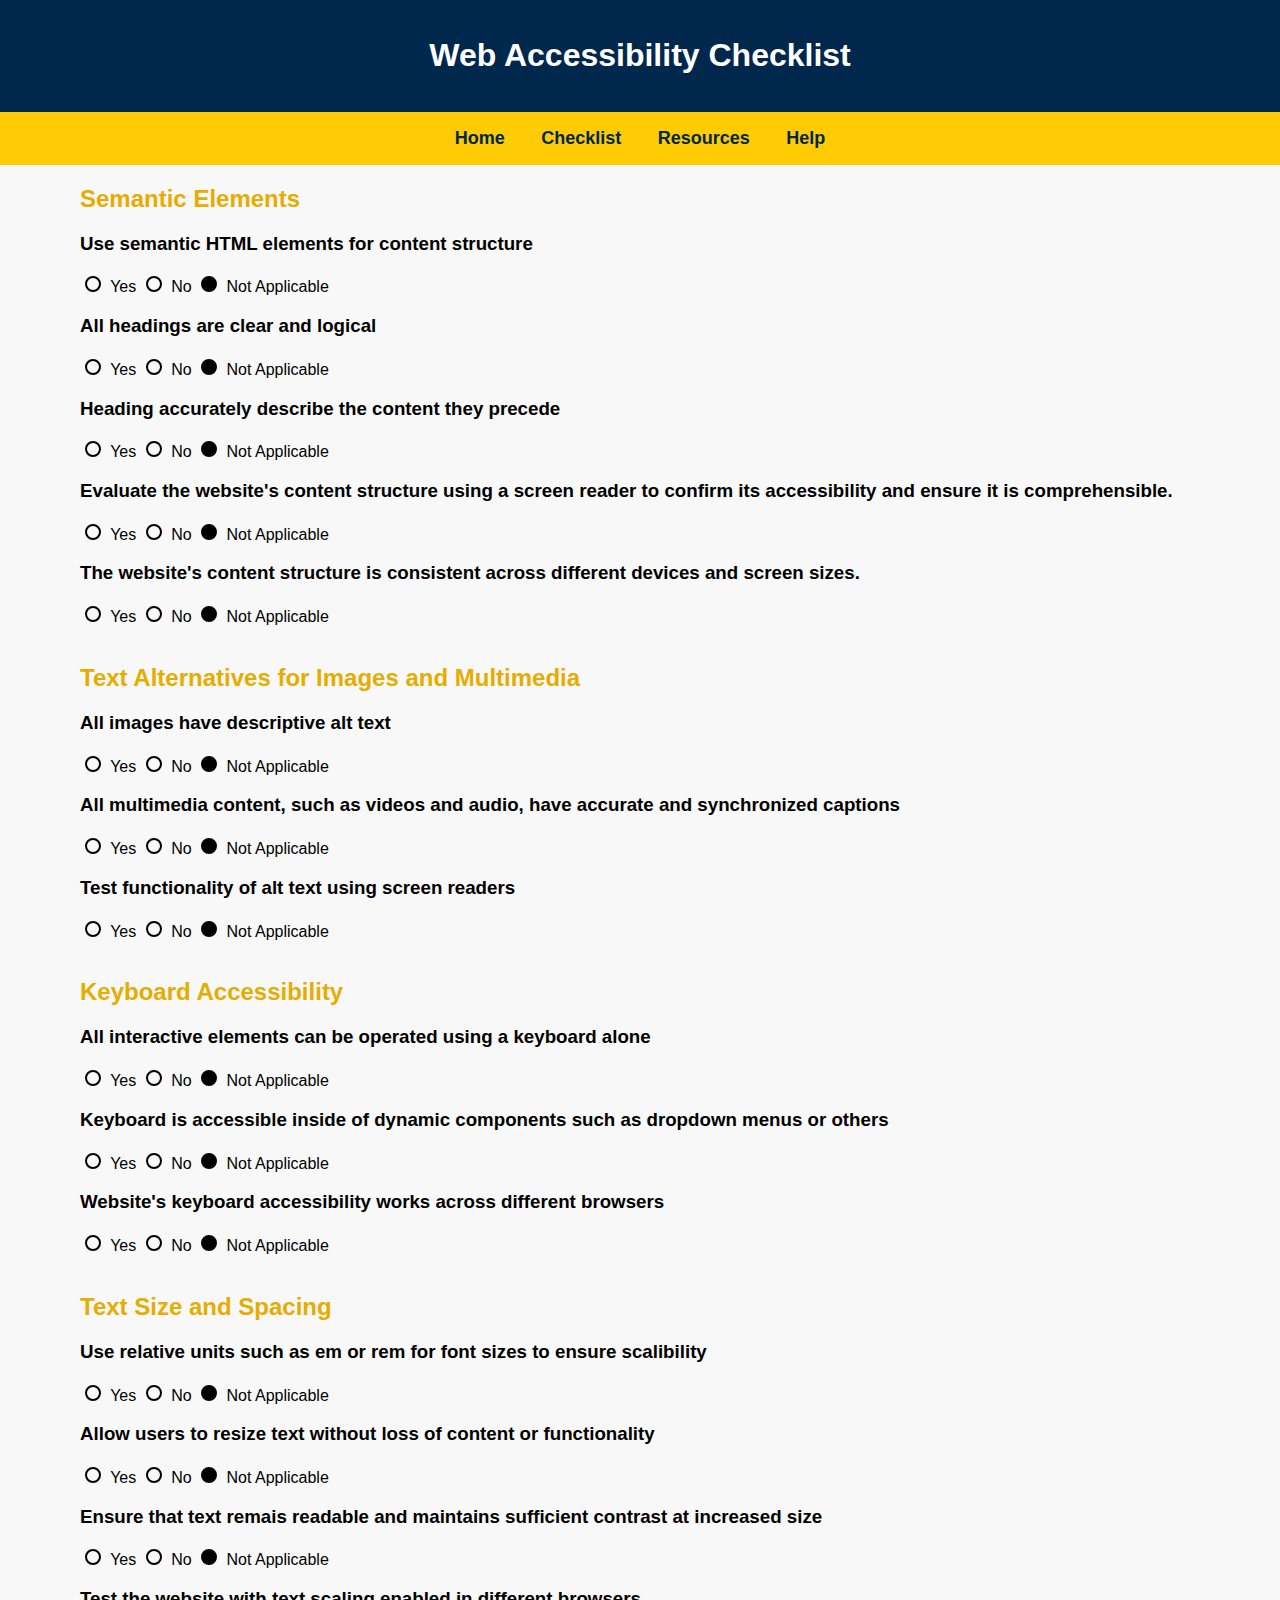
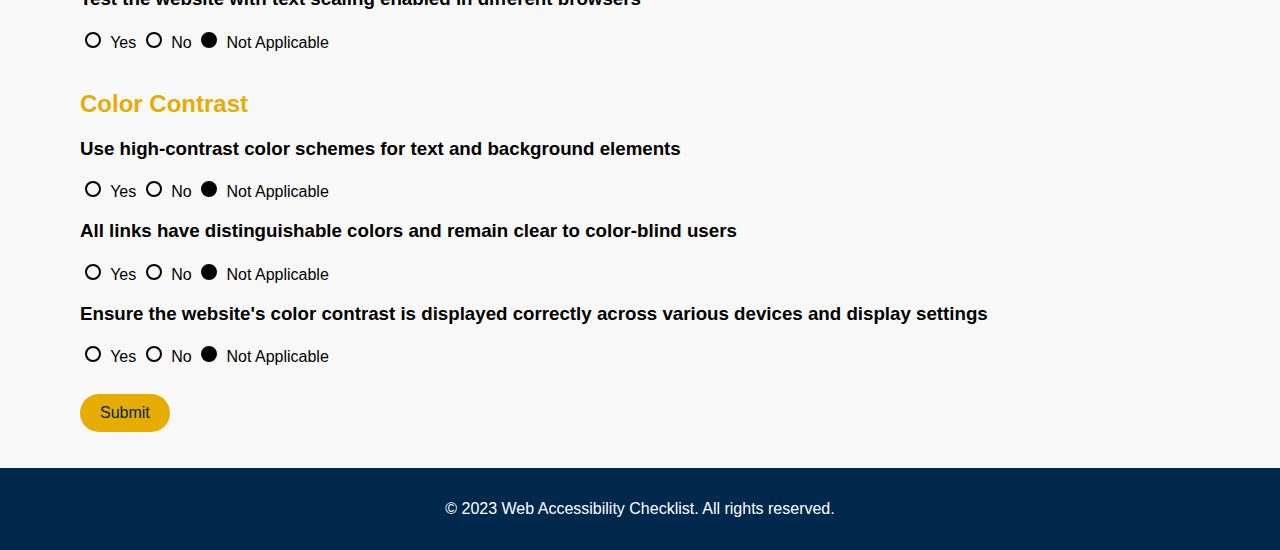
<file: index.html>
<!DOCTYPE html>
<html lang="en">
<head>
    <meta charset="UTF-8">
    <meta name="viewport" content="width=device-width, initial-scale=1.0">
    <title>Checklist Page</title>
    <script src="main.js"></script>
    <link rel="stylesheet" href="index.css">
</head>

<body id="indexbody">

    <header class="indexH">
         <h1>Web Accessibility Checklist</h1>
    </header>

    <nav>
        <ul class="nav-links">
            <li><a href="home.html">Home</a></li>
            <li><a href="index.html">Checklist</a></li>
            <li><a href="https://www.w3.org/TR/WCAG21/">Resources</a></li>
            <li><a href="help.html">Help</a></li>
        </ul>
    </nav>

    <div class = "text">
        <h2>Semantic Elements</h2>
        <h3>Use semantic HTML elements for content structure</h3>
        <input type="radio" name="category1_1" value="1" id="yes">
        <label for="yes">Yes</label>
        <input type="radio" name="category1_1" value="0" id="no">
        <label for="no">No</label>
        <input type="radio" name="category1_1" value="na" id="na" checked="checked">
        <label for="na">Not Applicable</label>
        <br>

        <h3>All headings are clear and logical</h3>
        <input type="radio" name="category1_2" value=1 id="yes">
        <label for="yes">Yes</label>
        <input type="radio" name="category1_2" value=0 id="no">
        <label for="no">No</label>
        <input type="radio" name="category1_2" value="na" id="na" checked="checked">
        <label for="na">Not Applicable</label>
        <br>

        <h3>Heading accurately describe the content they precede</h3>
        <input type="radio" name="category1_3" value=1 id="yes">
        <label for="yes">Yes</label>
        <input type="radio" name="category1_3" value=0 id="no">
        <label for="no">No</label>
        <input type="radio" name="category1_3" value="na" id="na" checked="checked">
        <label for="na">Not Applicable</label>
        <br>

        <h3>Evaluate the website's content structure using a screen reader to confirm its accessibility and ensure it is comprehensible.</h3>
        <input type="radio" name="category1_4" value=1 id="yes">
        <label for="yes">Yes</label>
        <input type="radio" name="category1_4" value=0 id="no">
        <label for="no">No</label>
        <input type="radio" name="category1_4" value="na" id="na" checked="checked">
        <label for="na">Not Applicable</label>
        <br>

        <h3>The website's content structure is consistent across different devices and screen sizes.</h3>
        <input type="radio" name="category1_5" value=1 id="yes">
        <label for="yes">Yes</label>
        <input type="radio" name="category1_5" value=0 id="no">
        <label for="no">No</label>
        <input type="radio" name="category1_5" value="na" id="na" checked="checked">
        <label for="na">Not Applicable</label>
        <br>
        <br>



        <h2>Text Alternatives for Images and Multimedia</h2>
        <h3>All images have descriptive alt text</h3>
        <input type="radio" name="category2_1" value="1" id="yes">
        <label for="yes">Yes</label>
        <input type="radio" name="category2_1" value=0 id="no">
        <label for="no">No</label>
        <input type="radio" name="category2_1" value="na" id="na" checked="checked">
        <label for="na">Not Applicable</label>
        <br>
        
        <h3>All multimedia content, such as videos and audio, have accurate and synchronized captions</h3>
        <input type="radio" name="category2_2" value="1" id="yes">
        <label for="yes">Yes</label>
        <input type="radio" name="category2_2" value=0 id="no">
        <label for="no">No</label>
        <input type="radio" name="category2_2" value="na" id="na" checked="checked">
        <label for="na">Not Applicable</label>
        <br>

        <h3>Test functionality of alt text using screen readers</h3>
        <input type="radio" name="category2_3" value="1" id="yes">
        <label for="yes">Yes</label>
        <input type="radio" name="category2_3" value=0 id="no">
        <label for="no">No</label>
        <input type="radio" name="category2_3" value="na" id="na" checked="checked">
        <label for="na">Not Applicable</label>
        <br>
        <br>



        <h2>Keyboard Accessibility</h2>
        <h3>All interactive elements can be operated using a keyboard alone</h3>
        <input type="radio" name="category3_1" value="1" id="yes">
        <label for="yes">Yes</label>
        <input type="radio" name="category3_1" value=0 id="no">
        <label for="no">No</label>
        <input type="radio" name="category3_1" value="na" id="na" checked="checked">
        <label for="na">Not Applicable</label>
        <br>

        <h3>Keyboard is accessible inside of dynamic components such as dropdown menus or others</h3>
        <input type="radio" name="category3_2" value="1" id="yes">
        <label for="yes">Yes</label>
        <input type="radio" name="category3_2" value=0 id="no">
        <label for="no">No</label>
        <input type="radio" name="category3_2" value="na" id="na" checked="checked">
        <label for="na">Not Applicable</label>
        <br>

        <h3>Website's keyboard accessibility works across different browsers</h3>
        <input type="radio" name="category3_3" value="1" id="yes">
        <label for="yes">Yes</label>
        <input type="radio" name="category3_3" value=0 id="no">
        <label for="no">No</label>
        <input type="radio" name="category3_3" value="na" id="na" checked="checked">
        <label for="na">Not Applicable</label>
        <br>
        <br>



        <h2>Text Size and Spacing</h2>
        <h3>Use relative units such as em or rem for font sizes to ensure scalibility</h3>
        <input type="radio" name="category4_1" value="1" id="yes">
        <label for="yes">Yes</label>
        <input type="radio" name="category4_1" value=0 id="no">
        <label for="no">No</label>
        <input type="radio" name="category4_1" value="na" id="na" checked="checked">
        <label for="na">Not Applicable</label>
        <br>

        <h3>Allow users to resize text without loss of content or functionality</h3>
        <input type="radio" name="category4_2" value="1" id="yes">
        <label for="yes">Yes</label>
        <input type="radio" name="category4_2" value=0 id="no">
        <label for="no">No</label>
        <input type="radio" name="category4_2" value="na" id="na" checked="checked">
        <label for="na">Not Applicable</label>
        <br>

        <h3>Ensure that text remais readable and maintains sufficient contrast at increased size</h3>
        <input type="radio" name="category4_3" value="1" id="yes">
        <label for="yes">Yes</label>
        <input type="radio" name="category4_3" value=0 id="no">
        <label for="no">No</label>
        <input type="radio" name="category4_3" value="na" id="na" checked="checked">
        <label for="na">Not Applicable</label>
        <br>

        <h3>Test the website with text scaling enabled in different browsers</h3>
        <input type="radio" name="category4_4" value="1" id="yes">
        <label for="yes">Yes</label>
        <input type="radio" name="category4_4" value=0 id="no">
        <label for="no">No</label>
        <input type="radio" name="category4_4" value="na" id="na" checked="checked">
        <label for="na">Not Applicable</label>
        <br>
        <br>



        <h2>Color Contrast</h2>
        <h3>Use high-contrast color schemes for text and background elements</h3>
        <input type="radio" name="category5_1" value="1" id="yes">
        <label for="yes">Yes</label>
        <input type="radio" name="category5_1" value=0 id="no">
        <label for="no">No</label>
        <input type="radio" name="category5_1" value="na" id="na" checked="checked">
        <label for="na">Not Applicable</label>
        <br>

        <h3>All links have distinguishable colors and remain clear to color-blind users</h3>
        <input type="radio" name="category5_2" value="1" id="yes">
        <label for="yes">Yes</label>
        <input type="radio" name="category5_2" value=0 id="no">
        <label for="no">No</label>
        <input type="radio" name="category5_2" value="na" id="na" checked="checked">
        <label for="na">Not Applicable</label>
        <br>

        <h3>Ensure the website's color contrast is displayed correctly across various devices and display settings</h3>
        <input type="radio" name="category5_3" value="1" id="yes">
        <label for="yes">Yes</label>
        <input type="radio" name="category5_3" value=0 id="no">
        <label for="no">No</label>
        <input type="radio" name="category5_3" value="na" id="na" checked="checked">
        <label for="na">Not Applicable</label>
        <br>
        <br>

    </div>


    <div id="submit">
        <button class="submit-button">Submit</button>
        <!-- <input type="submit" name="submit" value="submit"> -->
    </div>
    <br>
    <br>

    <footer>
        <p>&copy; 2023 Web Accessibility Checklist. All rights reserved.<!-- href="#privacy">Privacy Policy</a> | <a href="#terms">Terms of Use<--></p>
    </footer>
</body>
</html>
</file>
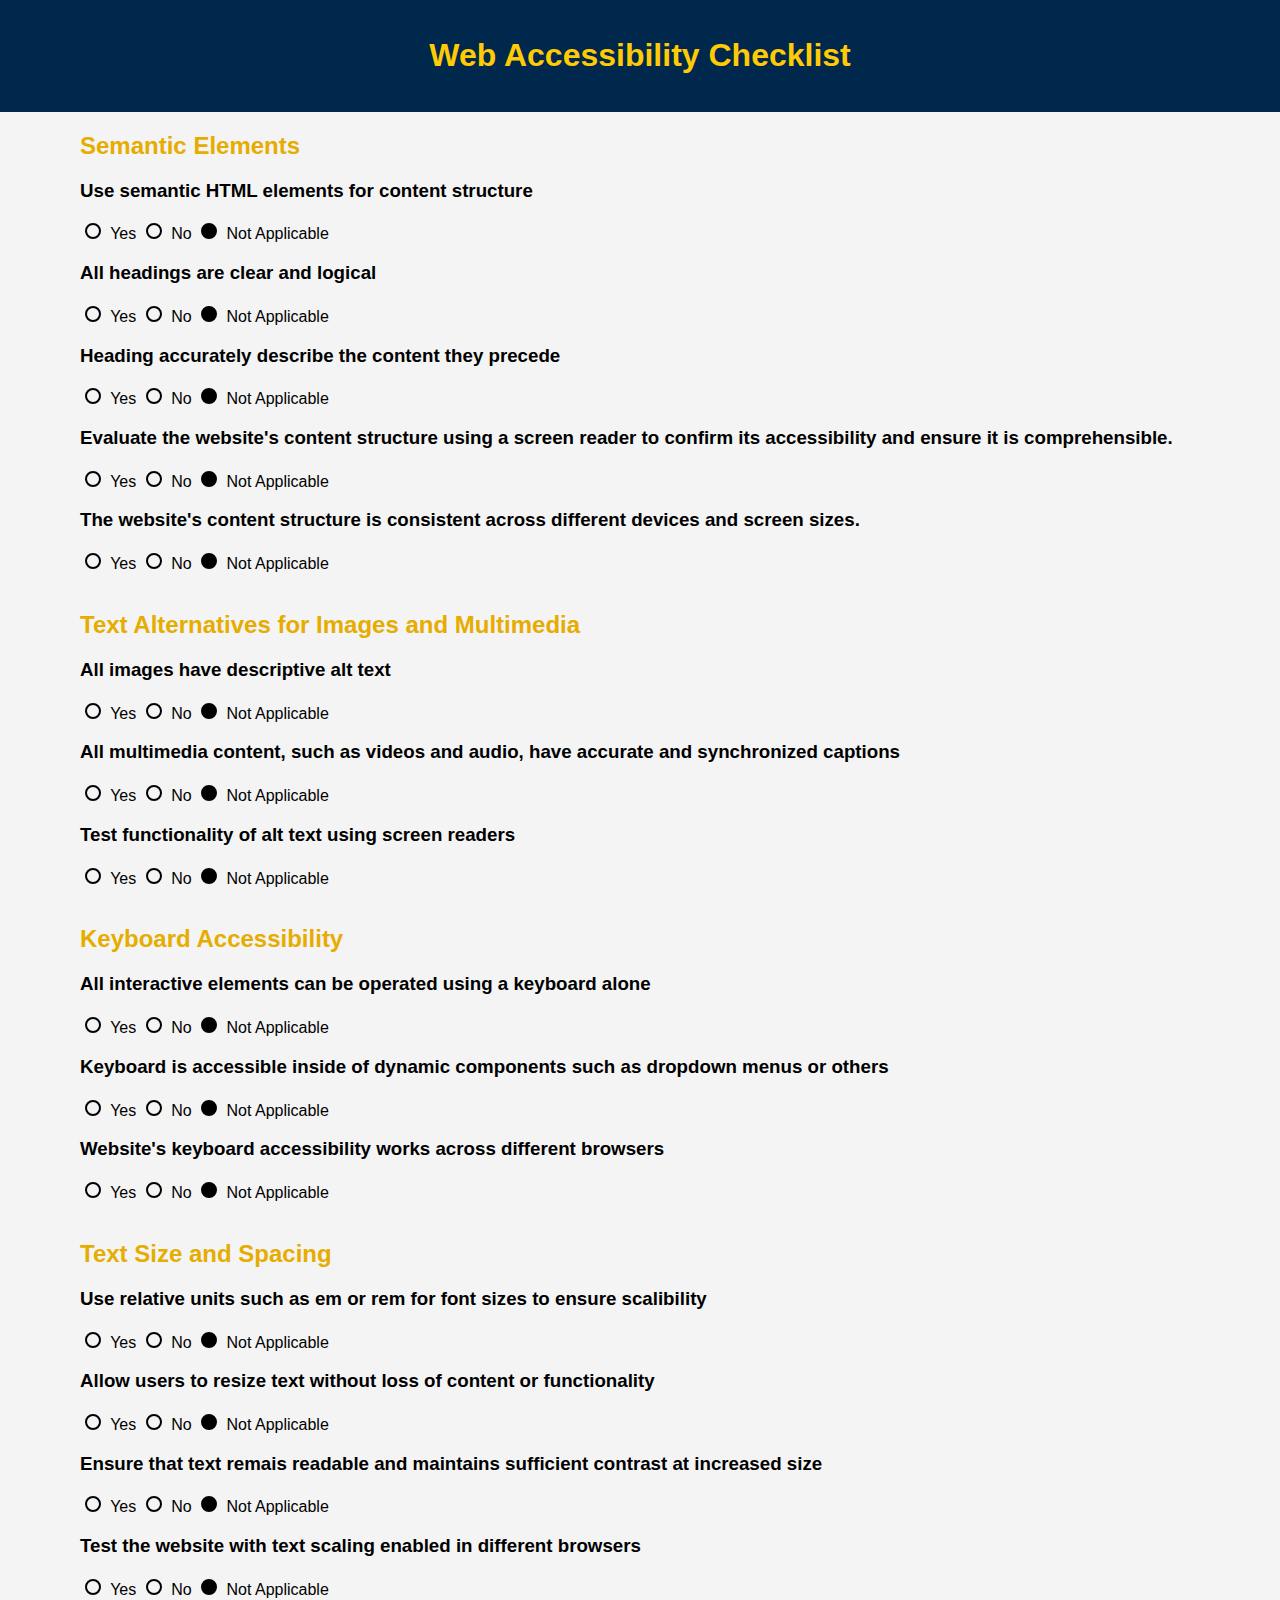
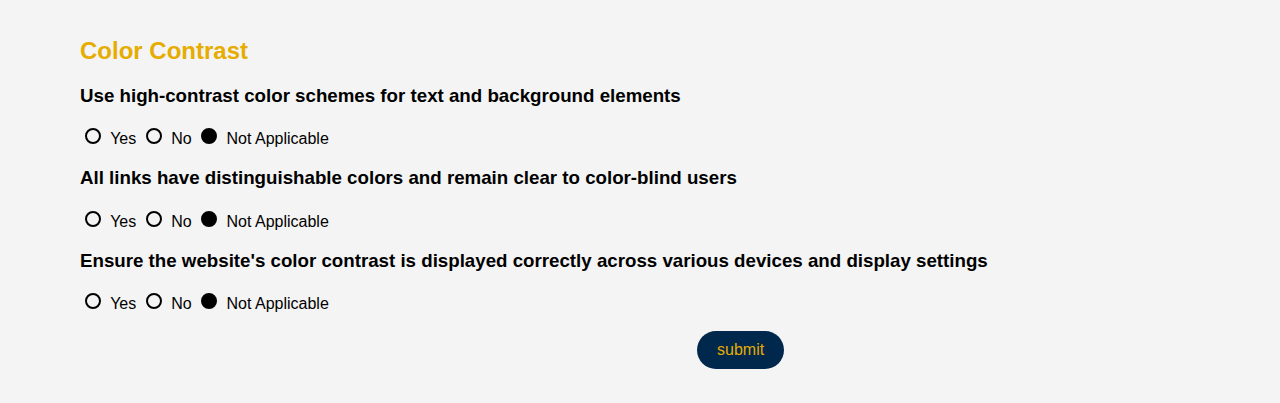
<file: CIS375-FinalProject-main/index.html>
<!DOCTYPE html>
<html lang="en">
<head>
    <meta charset="UTF-8">
    <meta name="viewport" content="width=device-width, initial-scale=1.0">
    <title>Web Accessibility Checklist</title>
    <script src="main.js"></script>
    <link rel="stylesheet" href="Styling.css">
</head>

<body id="indexbody">

    <header class="indexH">
         <h1>Web Accessibility Checklist</h1>
    </header>

    <div class = "text">
        <h2>Semantic Elements</h2>
        <h3>Use semantic HTML elements for content structure</h3>
        <input type="radio" name="category1_1" value="1" id="yes">
        <label for="yes">Yes</label>
        <input type="radio" name="category1_1" value="0" id="no">
        <label for="no">No</label>
        <input type="radio" name="category1_1" value="na" id="na" checked="checked">
        <label for="na">Not Applicable</label>
        <br>

        <h3>All headings are clear and logical</h3>
        <input type="radio" name="category1_2" value=1 id="yes">
        <label for="yes">Yes</label>
        <input type="radio" name="category1_2" value=0 id="no">
        <label for="no">No</label>
        <input type="radio" name="category1_2" value="na" id="na" checked="checked">
        <label for="na">Not Applicable</label>
        <br>

        <h3>Heading accurately describe the content they precede</h3>
        <input type="radio" name="category1_3" value=1 id="yes">
        <label for="yes">Yes</label>
        <input type="radio" name="category1_3" value=0 id="no">
        <label for="no">No</label>
        <input type="radio" name="category1_3" value="na" id="na" checked="checked">
        <label for="na">Not Applicable</label>
        <br>

        <h3>Evaluate the website's content structure using a screen reader to confirm its accessibility and ensure it is comprehensible.</h3>
        <input type="radio" name="category1_4" value=1 id="yes">
        <label for="yes">Yes</label>
        <input type="radio" name="category1_4" value=0 id="no">
        <label for="no">No</label>
        <input type="radio" name="category1_4" value="na" id="na" checked="checked">
        <label for="na">Not Applicable</label>
        <br>

        <h3>The website's content structure is consistent across different devices and screen sizes.</h3>
        <input type="radio" name="category1_5" value=1 id="yes">
        <label for="yes">Yes</label>
        <input type="radio" name="category1_5" value=0 id="no">
        <label for="no">No</label>
        <input type="radio" name="category1_5" value="na" id="na" checked="checked">
        <label for="na">Not Applicable</label>
        <br>
        <br>



        <h2>Text Alternatives for Images and Multimedia</h2>
        <h3>All images have descriptive alt text</h3>
        <input type="radio" name="category2_1" value="1" id="yes">
        <label for="yes">Yes</label>
        <input type="radio" name="category2_1" value=0 id="no">
        <label for="no">No</label>
        <input type="radio" name="category2_1" value="na" id="na" checked="checked">
        <label for="na">Not Applicable</label>
        <br>
        
        <h3>All multimedia content, such as videos and audio, have accurate and synchronized captions</h3>
        <input type="radio" name="category2_2" value="1" id="yes">
        <label for="yes">Yes</label>
        <input type="radio" name="category2_2" value=0 id="no">
        <label for="no">No</label>
        <input type="radio" name="category2_2" value="na" id="na" checked="checked">
        <label for="na">Not Applicable</label>
        <br>

        <h3>Test functionality of alt text using screen readers</h3>
        <input type="radio" name="category2_3" value="1" id="yes">
        <label for="yes">Yes</label>
        <input type="radio" name="category2_3" value=0 id="no">
        <label for="no">No</label>
        <input type="radio" name="category2_3" value="na" id="na" checked="checked">
        <label for="na">Not Applicable</label>
        <br>
        <br>



        <h2>Keyboard Accessibility</h2>
        <h3>All interactive elements can be operated using a keyboard alone</h3>
        <input type="radio" name="category3_1" value="1" id="yes">
        <label for="yes">Yes</label>
        <input type="radio" name="category3_1" value=0 id="no">
        <label for="no">No</label>
        <input type="radio" name="category3_1" value="na" id="na" checked="checked">
        <label for="na">Not Applicable</label>
        <br>

        <h3>Keyboard is accessible inside of dynamic components such as dropdown menus or others</h3>
        <input type="radio" name="category3_2" value="1" id="yes">
        <label for="yes">Yes</label>
        <input type="radio" name="category3_2" value=0 id="no">
        <label for="no">No</label>
        <input type="radio" name="category3_2" value="na" id="na" checked="checked">
        <label for="na">Not Applicable</label>
        <br>

        <h3>Website's keyboard accessibility works across different browsers</h3>
        <input type="radio" name="category3_3" value="1" id="yes">
        <label for="yes">Yes</label>
        <input type="radio" name="category3_3" value=0 id="no">
        <label for="no">No</label>
        <input type="radio" name="category3_3" value="na" id="na" checked="checked">
        <label for="na">Not Applicable</label>
        <br>
        <br>



        <h2>Text Size and Spacing</h2>
        <h3>Use relative units such as em or rem for font sizes to ensure scalibility</h3>
        <input type="radio" name="category4_1" value="1" id="yes">
        <label for="yes">Yes</label>
        <input type="radio" name="category4_1" value=0 id="no">
        <label for="no">No</label>
        <input type="radio" name="category4_1" value="na" id="na" checked="checked">
        <label for="na">Not Applicable</label>
        <br>

        <h3>Allow users to resize text without loss of content or functionality</h3>
        <input type="radio" name="category4_2" value="1" id="yes">
        <label for="yes">Yes</label>
        <input type="radio" name="category4_2" value=0 id="no">
        <label for="no">No</label>
        <input type="radio" name="category4_2" value="na" id="na" checked="checked">
        <label for="na">Not Applicable</label>
        <br>

        <h3>Ensure that text remais readable and maintains sufficient contrast at increased size</h3>
        <input type="radio" name="category4_3" value="1" id="yes">
        <label for="yes">Yes</label>
        <input type="radio" name="category4_3" value=0 id="no">
        <label for="no">No</label>
        <input type="radio" name="category4_3" value="na" id="na" checked="checked">
        <label for="na">Not Applicable</label>
        <br>

        <h3>Test the website with text scaling enabled in different browsers</h3>
        <input type="radio" name="category4_4" value="1" id="yes">
        <label for="yes">Yes</label>
        <input type="radio" name="category4_4" value=0 id="no">
        <label for="no">No</label>
        <input type="radio" name="category4_4" value="na" id="na" checked="checked">
        <label for="na">Not Applicable</label>
        <br>
        <br>



        <h2>Color Contrast</h2>
        <h3>Use high-contrast color schemes for text and background elements</h3>
        <input type="radio" name="category5_1" value="1" id="yes">
        <label for="yes">Yes</label>
        <input type="radio" name="category5_1" value=0 id="no">
        <label for="no">No</label>
        <input type="radio" name="category5_1" value="na" id="na" checked="checked">
        <label for="na">Not Applicable</label>
        <br>

        <h3>All links have distinguishable colors and remain clear to color-blind users</h3>
        <input type="radio" name="category5_2" value="1" id="yes">
        <label for="yes">Yes</label>
        <input type="radio" name="category5_2" value=0 id="no">
        <label for="no">No</label>
        <input type="radio" name="category5_2" value="na" id="na" checked="checked">
        <label for="na">Not Applicable</label>
        <br>

        <h3>Ensure the website's color contrast is displayed correctly across various devices and display settings</h3>
        <input type="radio" name="category5_3" value="1" id="yes">
        <label for="yes">Yes</label>
        <input type="radio" name="category5_3" value=0 id="no">
        <label for="no">No</label>
        <input type="radio" name="category5_3" value="na" id="na" checked="checked">
        <label for="na">Not Applicable</label>
        <br>
        <br>

    </div>


    <div id="submit">
        <button class="submit-button">submit</button>
        <!-- <input type="submit" name="submit" value="submit"> -->
    </div>
    <br>
    <br>
    <div id="finalResult">
        
    </div>

    <br>
    <br>
</body>
</html>
</file>
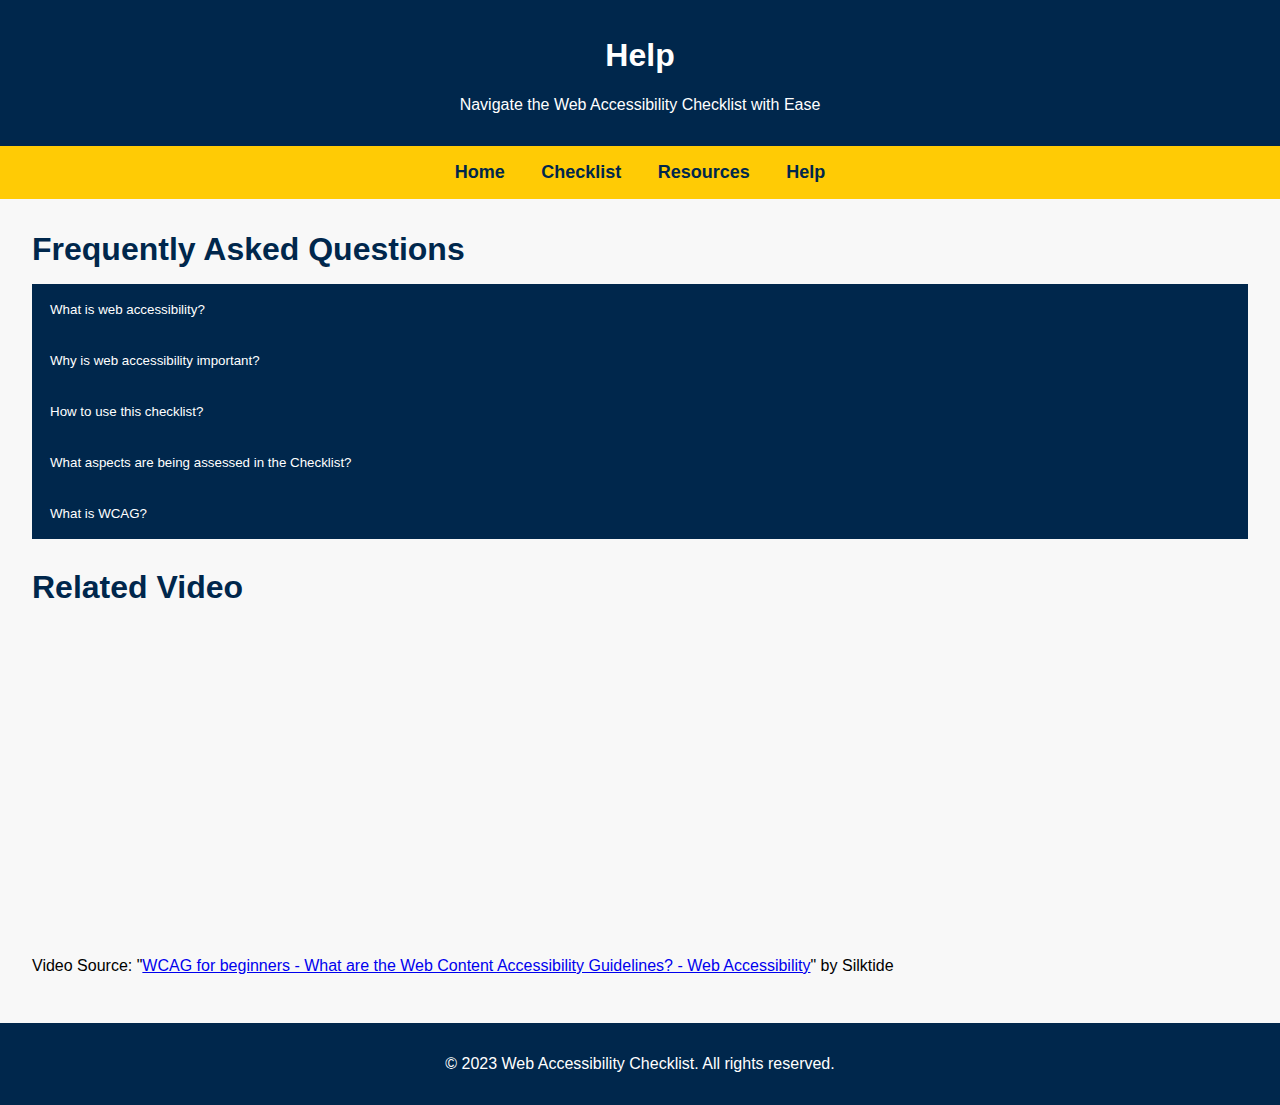
<file: help.html>
<!DOCTYPE html>
<html lang="en">

<head>
    <meta charset="UTF-8">
    <meta name="viewport" content="width=device-width, initial-scale=1.0">
    <title>Help Page</title>
    <link rel="stylesheet" href="help.css">
</head>

<body>
    <header>
        <h1>Help</h1>
        <p>Navigate the Web Accessibility Checklist with Ease</p>
    </header>

    <nav>
        <ul class="nav-links">
            <li><a href="home.html">Home</a></li>
            <li><a href="index.html">Checklist</a></li>
            <li><a href="https://www.w3.org/TR/WCAG21/">Resources</a></li>
            <li><a href="help.html">Help</a></li>
        </ul>
    </nav>

    <main>
        <h2 class="title">Frequently Asked Questions</h2>

        <button class="accordion">What is web accessibility?</button>
        <div class="panel">
            <p>Accessibility, in the context of the web and digital content, refers to the design and development
                practices that ensure everyone, including people with disabilities, can freely access and interact with
                web content. It is about making the web usable for as many people as possible, regardless of their
                abilities or disabilities.</p>
            <p>Accessibility takes into account all forms of disabilities — including visual, auditory, physical,
                speech, cognitive, and neurological disabilities. The goal is to create a web experience that's flexible
                and accommodating to different users' needs and preferences. This includes creating content that's
                readable and understandable and ensuring functionalities can be operated by everyone.</p>
            <p>In simple terms, web accessibility ensures an equal and inclusive web experience for everyone.</p>
        </div>

        <button class="accordion">Why is web accessibility important?</button>
        <div class="panel">
            <p>Web accessibility is important because it ensures that all users, regardless of their abilities, have
                equal access to information and functionality on the internet.</p>
        </div>

        <button class="accordion">How to use this checklist?</button>
        <div class="panel">
            <p>The Web Accessibility Checklist is easy to use. Simply access the "Checklist" page and follow each item
                on the list.
                Each item has a description and a checkbox for you to mark. Ensure all items are marked to have a fully
                accessible website.</p>
        </div>

        <button class="accordion">What aspects are being assessed in the Checklist?</button>
        <div class="panel">
            <p>The Web Accessibility Checklist aims to address key aspects underlined by Web Content Accessibility Guidelines (WCAG) for creating an inclusive digital experience. These involve:</p>
            <ul>
                <li><strong>Semantic Elements:</strong> The usage of correct HTML elements for their given purpose to provide important context to screen readers and other assistive technologies.</li>
                <li><strong>Text Alternatives for Images and Multimedia:</strong> Ensuring that descriptive alt text is provided for images, and captions or transcripts are provided for audio and video content.</li>
                <li><strong>Keyboard Accessibility:</strong> Allowing websites to be fully navigable using only a keyboard, which is crucial for users who cannot use a mouse or a similar pointing device.</li>
                <li><strong>Text Size and Spacing:</strong> Ensuring the text is large enough and spaced appropriately to be legible and easy to read.</li>
                <li><strong>Color Contrast:</strong> Ensuring there is enough contrast between the text color and its background, making it easier to read for users with moderately low vision.</li>
            </ul>
            <p>By addressing these critical elements, your website would be better designed for accessibility, improving the web experience for all of your users.</p>
        </div>

        <button class="accordion">What is WCAG?</button>
        <div class="panel">
            <p>If you wish to delve deeper into web accessibility, please visit our "Resources" page. Our resources
                contain a direct link to the <strong>Web Content Accessibility Guidelines (WCAG)</strong>, a set of
                recommendations for making web content more accessible. </p>
            <p>The WCAG are part of an international series of web accessibility guidelines published by the World Wide
                Web Consortium (W3C), the main international standards organization for the Internet. They provide a
                detailed framework for creating an inclusive web experience ensuring all users, including those with
                disabilities, can effectively use and interact with web content.</p>
        </div>

        <div id="videoSection">
            <h2 class="title">Related Video</h2>
            <iframe width="420" height="315" src="https://www.youtube.com/embed/5H1JGdqLrWo" frameborder="0" allow="accelerometer; autoplay; clipboard-write; encrypted-media; gyroscope; picture-in-picture" allowfullscreen></iframe>
            <p>Video Source: "<a href="https://www.youtube.com/watch?v=5H1JGdqLrWo" target="_blank">WCAG for beginners - What are the Web Content Accessibility Guidelines? - Web Accessibility</a>" by Silktide</p>
        </div>
        <!-- <section id="what-is-accessibility">
            <h2>What is Accessibility</h2>
            <p>Accessibility, in the context of the web and digital content, refers to the design and development
                practices that ensure everyone, including people with disabilities, can freely access and interact with
                web content. It is about making the web usable for as many people as possible, regardless of their
                abilities or disabilities.</p>
            <p>Accessibility takes into account all forms of disabilities — including visual, auditory, physical,
                speech, cognitive, and neurological disabilities. The goal is to create a web experience that's flexible
                and accommodating to different users' needs and preferences. This includes creating content that's
                readable and understandable and ensuring functionalities can be operated by everyone.</p>
            <p>In simple terms, web accessibility ensures an equal and inclusive web experience for everyone.</p>
        </section>

        <section id="how-to-use">
            <h2>How to Use the checklist</h2>
            <p>The Web Accessibility Checklist is easy to use. Simply access the "Checklist" page and follow each item
                on the list.
                Each item has a description and a checkbox for you to mark. Ensure all items are marked to have a fully
                accessible website.</p>
        </section>

        <section id="extra-information">
            <h2>Additional Information</h2>
            <p>If you wish to delve deeper into web accessibility, please visit our "Resources" page. Our resources
                contain a direct link to the <strong>Web Content Accessibility Guidelines (WCAG)</strong>, a set of
                recommendations for making web content more accessible. </p>
            <p>The WCAG are part of an international series of web accessibility guidelines published by the World Wide
                Web Consortium (W3C), the main international standards organization for the Internet. They provide a
                detailed framework for creating an inclusive web experience ensuring all users, including those with
                disabilities, can effectively use and interact with web content.</p>
        </section> -->
    </main>

    <footer>
        <p>&copy; 2023 Web Accessibility Checklist. All rights reserved.</p>
    </footer>

    <script>
        var acc = document.getElementsByClassName("accordion");
        var i;

        for (i = 0; i < acc.length; i++) {
            acc[i].addEventListener("click", function () {
                this.classList.toggle("active");
                var panel = this.nextElementSibling;

                if (panel.style.display === "block") {
                    panel.style.display = "none";
                } else {
                    panel.style.display = "block";
                }
            });
        }
    </script>

</body>

</html>
</file>
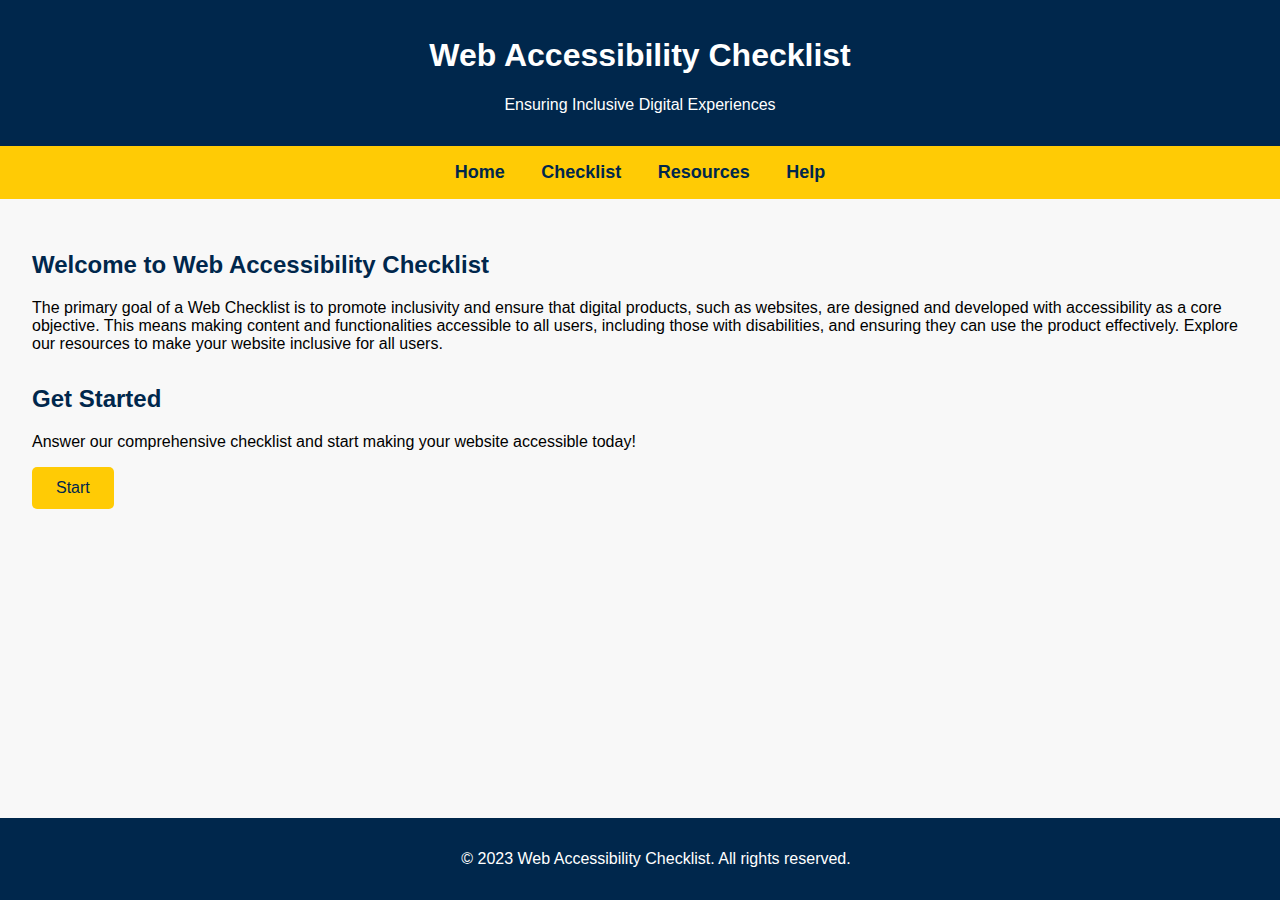
<file: home.html>
<!DOCTYPE html>
<html lang="en">
<head>
    <meta charset="UTF-8">
    <meta name="viewport" content="width=device-width, initial-scale=1.0">
    <link rel="stylesheet" href="home.css">
    <title>Web Accessibility Checklist</title>
</head>
<body>

    <header>
        <h1>Web Accessibility Checklist</h1>
        <p>Ensuring Inclusive Digital Experiences</p>
    </header>

    <nav>
        <ul class="nav-links">
            <li><a href="home.html">Home</a></li>
            <li><a href="index.html">Checklist</a></li>
            <li><a href="https://www.w3.org/TR/WCAG21/">Resources</a></li>
            <li><a href="help.html">Help</a></li>
        </ul>
    </nav>

    <main>
        <section id="introduction">
            <h2>Welcome to Web Accessibility Checklist</h2>
            <p>The primary goal of a Web Checklist is to promote inclusivity and ensure that digital products, such as websites, are designed and developed with accessibility as a core objective. 
                This means making content and functionalities accessible to all users, including those with disabilities, and ensuring they can use the product effectively.
                Explore our resources to make your website inclusive for all users.</p>
        </section>

        <section id="cta">
            <h2>Get Started</h2>
            <p>Answer our comprehensive checklist and start making your website accessible today!</p>
            <a href="index.html" class="cta-button">Start</a>
        </section>

    </main>

    <footer>
        <p>&copy; 2023 Web Accessibility Checklist. All rights reserved.<!-- href="#privacy">Privacy Policy</a> | <a href="#terms">Terms of Use<--></p>
    </footer>

</body>
</html>
</file>
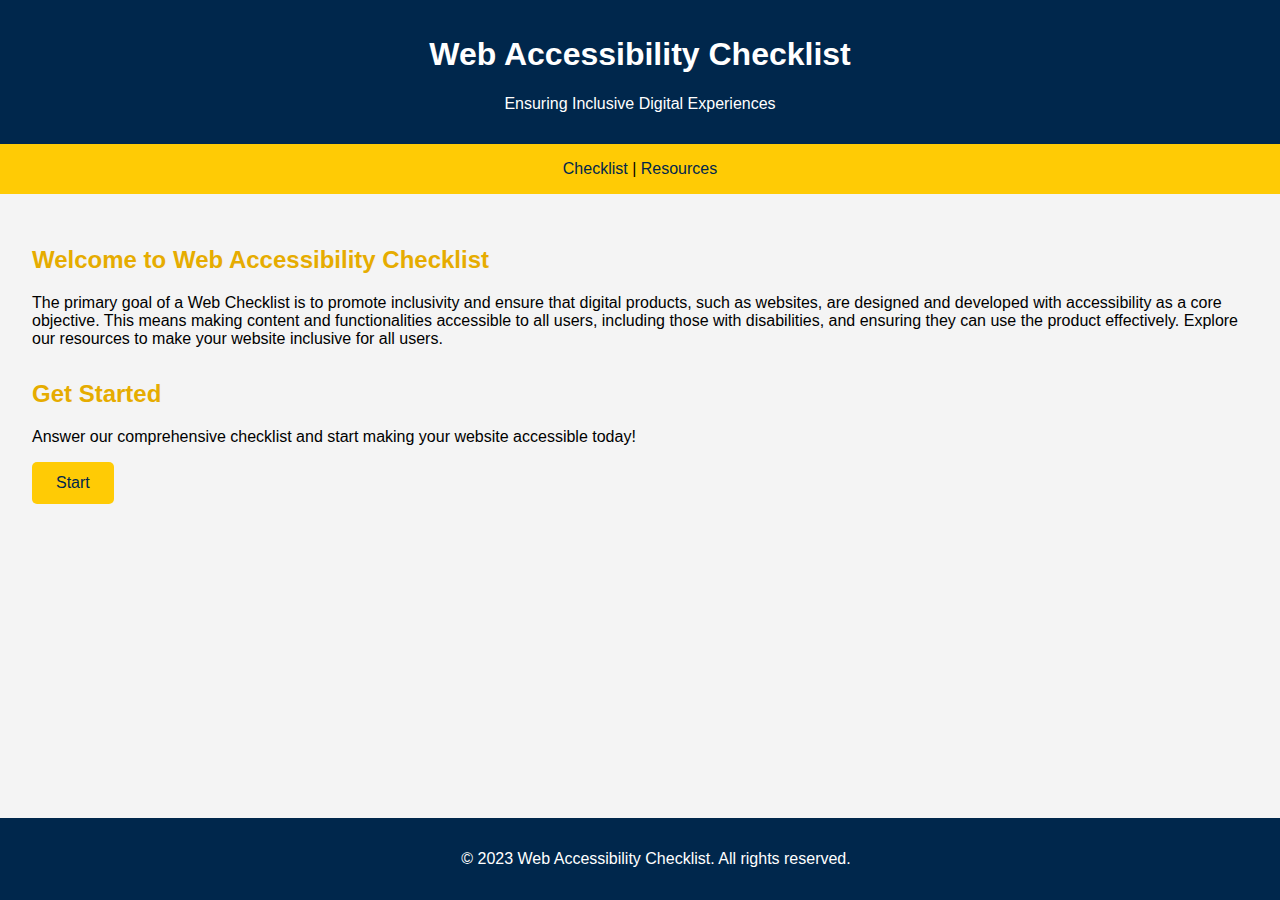
<file: CIS375-FinalProject-main/home.html>
<!DOCTYPE html>
<html lang="en">
<head>
    <meta charset="UTF-8">
    <meta name="viewport" content="width=device-width, initial-scale=1.0">
    <link rel="stylesheet" href="Styling.css">
    <title>Web Accessibility Checklist</title>
</head>
<body>

    <header>
        <h1>Web Accessibility Checklist</h1>
        <p>Ensuring Inclusive Digital Experiences</p>
    </header>

    <nav>
        <a href="index.html">Checklist</a> |
        <a href="https://www.w3.org/TR/WCAG21/">Resources</a> 
    </nav>

    <main>
        <section id="introduction">
            <h2>Welcome to Web Accessibility Checklist</h2>
            <p>The primary goal of a Web Checklist is to promote inclusivity and ensure that digital products, such as websites, are designed and developed with accessibility as a core objective. 
                This means making content and functionalities accessible to all users, including those with disabilities, and ensuring they can use the product effectively.
                Explore our resources to make your website inclusive for all users.</p>
        </section>

        <section id="cta">
            <h2>Get Started</h2>
            <p>Answer our comprehensive checklist and start making your website accessible today!</p>
            <a href="index.html" class="cta-button">Start</a>
        </section>

    </main>

    <footer>
        <p>&copy; 2023 Web Accessibility Checklist. All rights reserved.<!-- href="#privacy">Privacy Policy</a> | <a href="#terms">Terms of Use<--></p>
    </footer>

</body>
</html>
</file>
<file: index.css>
/* Index.html */
body, html {
    margin: 0;
    padding: 0;
    overflow-x: hidden; /* this would handle horizontal scroll/whitespace */
}

body {
    font-family: 'Segoe UI', Tahoma, Geneva, Verdana, sans-serif;
    margin: 0;
    padding: 0;
    background-color: #f8f8f8;
}

.indexH{
    background-color: #00274c; 
    color:white;
    padding: 1em;
    text-align: center;
}

h2{
    color:#e6ac00;
    /* color: #00274c; ; */
}

.submit-button {
    background-color: #e6ac00;
    color: #00274c; 
    border-radius: 50px;
    padding: 10px 20px;
    margin-top: 10px;
    font-size: 16px;
    position: relative;
    left: 80px;
}

.text{
    position:relative; 
    left:80px;
}

/* Add this CSS to your existing Styling.css file */

button {
    padding: 10px 20px; /* Adjust as needed */
    font-size: 16px; /* Adjust as needed */
    background-color: #000; /* Black background color */
    color: #fff; /* White text color */
    border: none;
    border-radius: 5px;
    cursor: pointer;
}

button:hover {
    background-color: #00274c;
    color: #e6ac00;
}

.text input[type="radio"] {
    -webkit-appearance: none;
    -moz-appearance: none;
    appearance: none;
    border: 2px solid #000;
    border-radius: 50%;
    width: 16px;
    height: 16px;
    margin-right: 5px; /* Adjust spacing as needed */
}

.text input[type="radio"]:checked {
    background-color: #000;
}

nav {
    background-color: #ffcb05;
    text-align: center; 
    padding: 1em 0;
}

nav ul.nav-links {
    list-style: none;
    padding: 0;
    margin: 0;
    display: inline-block;
}

nav ul.nav-links li {
    display: inline;
    margin: 0 1em;  /* Adjusts the space between the menu links. */
}

nav ul.nav-links a {
    color: #00274c;
    text-decoration: none;
    font-size: large;
    font-weight: 600; /* You might want to make the links a little bolder */
}

nav ul.nav-links a:hover,
nav ul.nav-links a:focus {
    color: #333;
    text-decoration: underline;
}

.info-button {
    border: none;
    background: #e6ac00;
    color: white;
    border-radius: 50%;
    height: 15px;
    width: 15px;
    font-size: 16px;
    line-height: 24px;
    text-align: center;
    cursor: pointer;
}

footer {
    background-color: #00274c; 
    color: #fff;
    padding: 1em;
    text-align: center;
    flex-shrink: 0;
}

footer a {
    color: #fff;
    text-decoration: none;
}

footer a:hover {
    text-decoration: underline;
}
</file>
<file: CIS375-FinalProject-main/Styling.css>
/*home.html*/

body {
    font-family: 'Segoe UI', Tahoma, Geneva, Verdana, sans-serif;
    margin: 0;
    padding: 0;
    background-color: #f8f8f8;
}

header {
    background-color: #00274c; 
    color: #fff;
    padding: 1em;
    text-align: center;
}

nav {
    background-color: #ffcb05; 
    padding: 1em;
    text-align: center;
}
nav a{
    color:  #00274c;
    text-decoration: none;
}

main {
    padding: 2em;
}

footer {
    background-color: #00274c; 
    color: #fff;
    padding: 1em;
    text-align: center;
    position: fixed;
    bottom: 0;
    width: 100%;
}

/* Improved Button Styles */
.cta-button {
    display: inline-block;
    background-color: #ffcb05; /* UMich Maize */
    color: #00274c; /* UMich Blue */
    padding: 12px 24px;
    text-decoration: none;
    border-radius: 5px;
    transition: background-color 0.3s ease;
}

.cta-button:hover {
    background-color: #e6ac00; /* Darker shade for hover */
}

/* Section Styling */
section {
    margin-bottom: 2em;
}

h2 {
    color: #00274c; 
}

ul {
    list-style-type: none;
    padding: 0;
}

li {
    margin-bottom: 0.5em;
}

/* Footer Link Styling */
footer a {
    color: #fff;
    text-decoration: none;
}

footer a:hover {
    text-decoration: underline;
}

/* Index.html */
.indexH{
    background-color: #00274c; 
    color:#ffcb05;
    padding: 1em;
    text-align: center;
}

h2{
    color:#e6ac00;
}

.submit-button {
    background-color: #00274c;
    border-radius: 50px;
    color: #e6ac00;
    padding: 10px 20px;
    font-size: 16px;
    display: flex;
    justify-content: center;
    align-items: center;
    margin: 0;
    position: absolute;
    -ms-transform: translateY(-50%);
    transform: translateX(800%);
}

.text{
    position:relative; 
    left:80px;
}

/* Add this CSS to your existing Styling.css file */

button {
    padding: 10px 20px; /* Adjust as needed */
    font-size: 16px; /* Adjust as needed */
    background-color: #000; /* Black background color */
    color: #fff; /* White text color */
    border: none;
    border-radius: 5px;
    cursor: pointer;
}

button:hover {
    background-color: #333; /* Darker color on hover, adjust as needed */
}

.text input[type="radio"] {
    -webkit-appearance: none;
    -moz-appearance: none;
    appearance: none;
    border: 2px solid #000;
    border-radius: 50%;
    width: 16px;
    height: 16px;
    margin-right: 5px; /* Adjust spacing as needed */
}

.text input[type="radio"]:checked {
    background-color: #000;
}

/* Result.html */

body {
    font-family: 'Segoe UI', Tahoma, Geneva, Verdana, sans-serif;
    background-color: #f4f4f4;
    margin: 0;
    padding: 0;
}

header {
    background-color:#00274c;
    color: white;
    padding: 15px;
    text-align: center;
}

#indexH h1 {
    margin: 0;
}

#resultContainer {
    margin: 20px;
    padding: 20px;
    background-color: #fff;
    box-shadow: 0 0 10px rgba(0, 0, 0, 0.1);
}

table {
    width: 100%;
    border-collapse: collapse;
    margin-top: 20px;
}

th, td {
    border: 1px solid #ddd;
    padding: 12px;
    text-align: left;
}

th {
    background-color: #00274c;
    color: white;
}

.result {
    margin-top: 20px;
}

/* Add additional styles as needed */
</file>
<file: help.css>
/*home.html*/

body {
    font-family: 'Segoe UI', Tahoma, Geneva, Verdana, sans-serif;
    margin: 0;
    padding: 0;
    background-color: #f8f8f8;
    display: flex;
    flex-direction: column;
    min-height: 100vh;
}

main {
    flex: 1 0 auto;
    padding: 2em;
}

header {
    background-color: #00274c; 
    color: #fff;
    padding: 1em;
    text-align: center;
}


nav {
    background-color: #ffcb05;
    text-align: center; 
    padding: 1em 0;
}

nav ul.nav-links {
    list-style: none;
    padding: 0;
    margin: 0;
    display: inline-block;
}

nav ul.nav-links li {
    display: inline;
    margin: 0 1em;  /* Adjusts the space between the menu links. */
}

nav ul.nav-links a {
    color: #00274c;
    text-decoration: none;
    font-size: large;
    font-weight: 600; /* You might want to make the links a little bolder */
}

nav ul.nav-links a:hover,
nav ul.nav-links a:focus {
    color: #333;
    text-decoration: underline;
}

.title {
    font-size: 2em;
    color: #00274c; 
    margin-bottom: 0.5em;
    margin-top: 0px;
}

/* Improved Button Styles */
.cta-button {
    display: inline-block;
    background-color: #ffcb05; /* UMich Maize */
    color: #00274c; /* UMich Blue */
    padding: 12px 24px;
    text-decoration: none;
    border-radius: 5px;
    transition: background-color 0.3s ease;
}

.cta-button:hover {
    background-color: #e6ac00; /* Darker shade for hover */
}

/* Section Styling */
section {
    margin-bottom: 2em;
}

h2 {
    color: #00274c; 
}

/* .accordion-container {
    max-width: 800px; /* adjust as necessary */
    /* margin: auto; 
} 
*/

button.accordion {
    background-color: #00274c;
    color: #fff;
    cursor: pointer;
    padding: 18px;
    width: 100%;
    text-align: left;
    border: none;
    outline: none;
    transition: 0.4s;
}

button.accordion.active, button.accordion:hover {
    background-color: #ffcb05; 
    color: #000; 
}

div.panel {
    padding: 0 18px;
    display: none;
    background-color: white;
    overflow: hidden;
}

#videoSection {
    margin-top: 30px;
}

/* Footer Styling */
footer {
    background-color: #00274c; 
    color: #fff;
    padding: 1em;
    text-align: center;
    flex-shrink: 0;
}

footer a {
    color: #fff;
    text-decoration: none;
}

footer a:hover {
    text-decoration: underline;
}
</file>
<file: home.css>
/*home.html*/

body {
    font-family: 'Segoe UI', Tahoma, Geneva, Verdana, sans-serif;
    margin: 0;
    padding: 0;
    background-color: #f8f8f8;
}

header {
    background-color: #00274c; 
    color: #fff;
    padding: 1em;
    text-align: center;
}


nav {
    background-color: #ffcb05;
    text-align: center; 
    padding: 1em 0;
}

nav ul.nav-links {
    list-style: none;
    padding: 0;
    margin: 0;
    display: inline-block;
}

nav ul.nav-links li {
    display: inline;
    margin: 0 1em;  /* Adjusts the space between the menu links. */
}

nav ul.nav-links a {
    color: #00274c;
    text-decoration: none;
    font-size: large;
    font-weight: 600; /* You might want to make the links a little bolder */
}

nav ul.nav-links a:hover,
nav ul.nav-links a:focus {
    color: #333;
    text-decoration: underline;
}

main {
    padding: 2em;
}

footer {
    background-color: #00274c; 
    color: #fff;
    padding: 1em;
    text-align: center;
    position: fixed;
    bottom: 0;
    width: 100%;
}

/* Improved Button Styles */
.cta-button {
    display: inline-block;
    background-color: #ffcb05; /* UMich Maize */
    color: #00274c; /* UMich Blue */
    padding: 12px 24px;
    text-decoration: none;
    border-radius: 5px;
    transition: background-color 0.3s ease;
}

.cta-button:hover {
    background-color: #00274c;
    color: #e6ac00;
}

/* Section Styling */
section {
    margin-bottom: 2em;
}

h2 {
    color: #00274c; 
}

/* Footer Link Styling */
footer a {
    color: #fff;
    text-decoration: none;
}

footer a:hover {
    text-decoration: underline;
}
</file>
